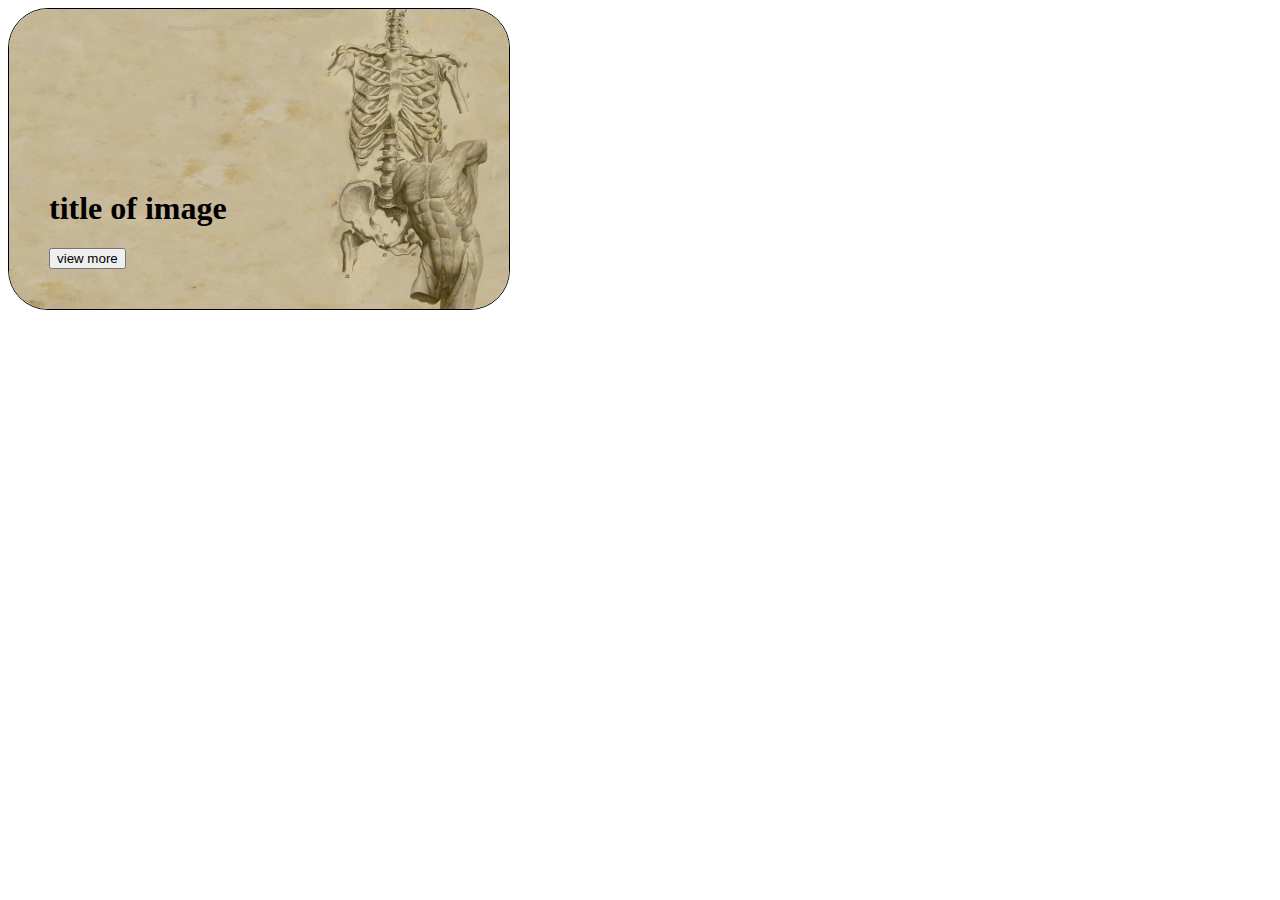
<file: card.html>
<!DOCTYPE html>
<html lang="en">
<head>
    <meta charset="UTF-8">
    <meta name="viewport" content="width=device-width, initial-scale=1.0">
    <title>Document</title>
    <style>
        .card{
            border: 1px black solid;
            width: 500px;
            height: 300px;
            border-radius: 40px;
            overflow: hidden;
            position: relative;
         }
         img {
            width: 500px;
            height: 300px;
         }
         .text{
            position: absolute;
            left: 0px;
            bottom: 0px;
            padding: 40px;
            color: black;

         }
    </style>
</head>
<body>
    <div class="card">
        <div>
            <img src="images\bone-muscle.jpg" alt="C:\Users\lenovo\Desktop\FSW Course\project-1">
        </div>
        <div class="text"> 
            <h1>title of image</h1>
            <button>view more</button>
        </div>

    </div>
    
</body>
</html>
</file>
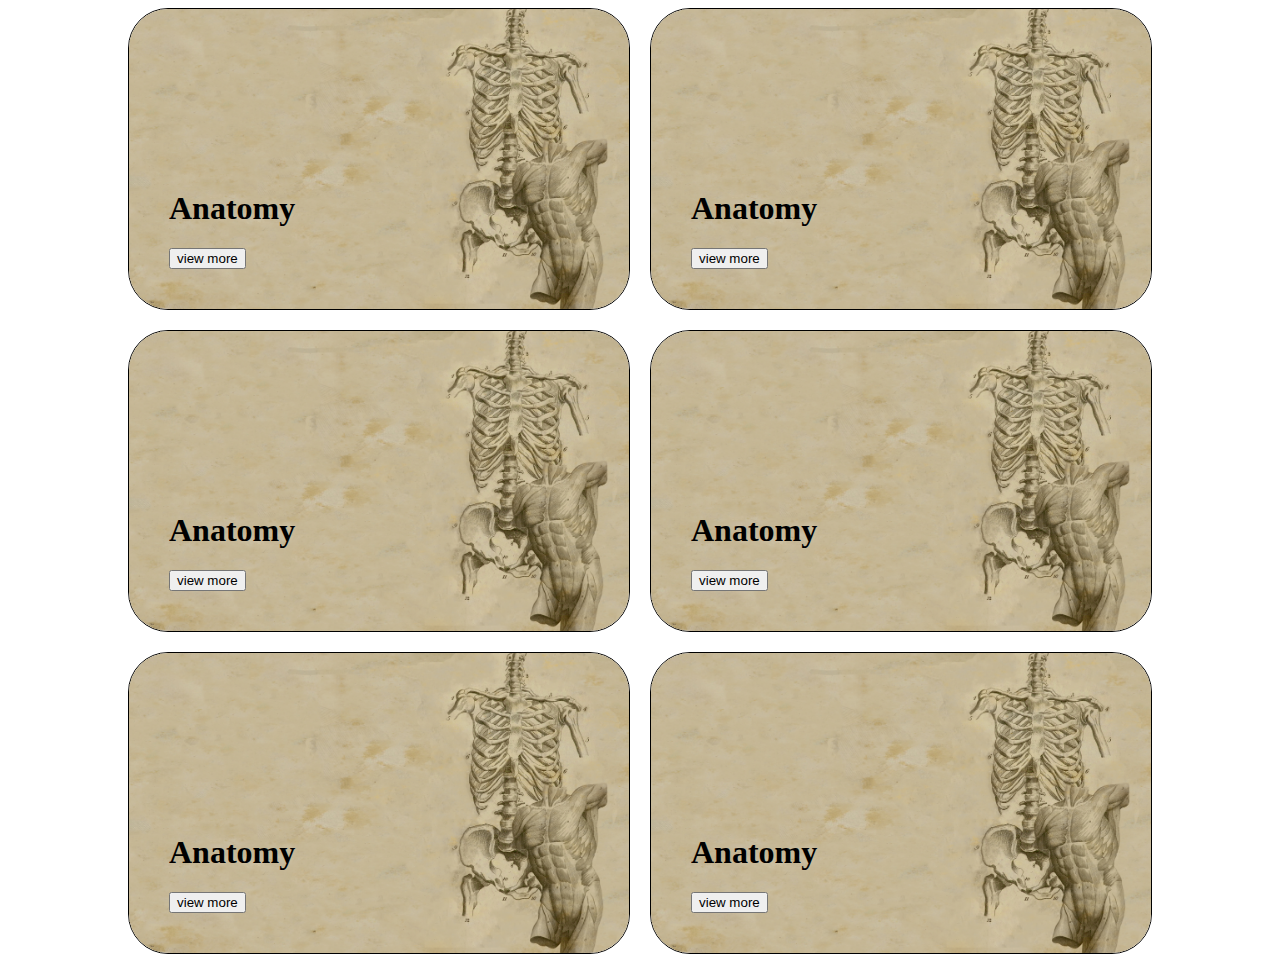
<file: cards grid.html>
<!DOCTYPE html>
<html lang="en">
<head>
    <meta charset="UTF-8">
    <meta name="viewport" content="width=device-width, initial-scale=1.0">
    <title>Document</title>
    <style>
        .card{
            border: 1px black solid;
            width: 500px;
            height: 300px;
            border-radius: 40px;
            overflow: hidden;
            position: relative;
            
         }
         img {
            width: 500px;
            height: 300px;
         }
         .text{
            position: absolute;
            left: 0px;
            bottom: 0px;
            padding: 40px;
            color: black;
         }
         .cardsgrid{
            display: flex;
            flex-wrap: wrap;
            justify-content: center;
            gap: 20px;

         }
         
    </style>
</head>
<body>
    <div class="cardsgrid">
    <div class="card">
        <div>
            <img src="images\bone-muscle.jpg" alt="C:\Users\lenovo\Desktop\FSW Course\project-1">
        </div>
        <div class="text"> 
            <h1>Anatomy</h1>
            <button>view more</button>
        </div>

    </div>
    <div class="card">
        <div>
            <img src="images\bone-muscle.jpg" alt="C:\Users\lenovo\Desktop\FSW Course\project-1">
        </div>
        <div class="text"> 
            <h1>Anatomy</h1>
            <button>view more</button>
        </div>

    </div>
    <div class="card">
        <div>
            <img src="images\bone-muscle.jpg" alt="C:\Users\lenovo\Desktop\FSW Course\project-1">
        </div>
        <div class="text"> 
            <h1>Anatomy</h1>
            <button>view more</button>
        </div>

    </div>
    <div class="card">
        <div>
            <img src="images\bone-muscle.jpg" alt="C:\Users\lenovo\Desktop\FSW Course\project-1">
        </div>
        <div class="text"> 
            <h1>Anatomy</h1>
            <button>view more</button>
        </div>

    </div>
    <div class="card">
        <div>
            <img src="images\bone-muscle.jpg" alt="C:\Users\lenovo\Desktop\FSW Course\project-1">
        </div>
        <div class="text"> 
            <h1>Anatomy</h1>
            <button>view more</button>
        </div>

    </div>
    <div class="card">
        <div>
            <img src="images\bone-muscle.jpg" alt="C:\Users\lenovo\Desktop\FSW Course\project-1">
        </div>
        <div class="text"> 
            <h1>Anatomy</h1>
            <button>view more</button>
        </div>

    </div>
    
</body>
</html>
</file>
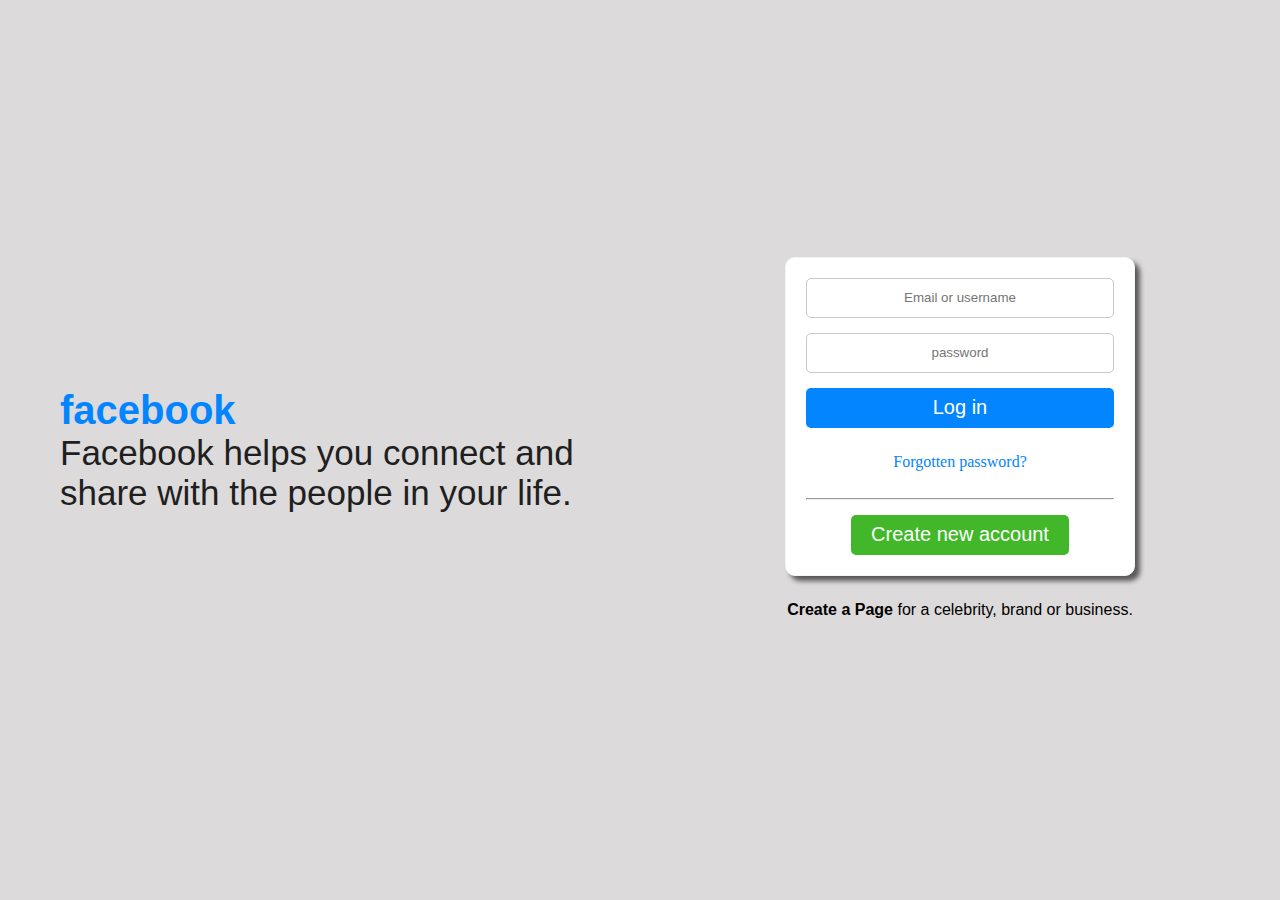
<file: facebooklogin2.html>
<!DOCTYPE html>
<html lang="en">

<head>
    <meta charset="UTF-8">
    <meta name="viewport" content="width=device-width, initial-scale=1.0">
    <title>Facebook</title>
    <link rel="stylesheet" href="style\main.css">
    <link rel="stylesheet" href="style\sec.css">
</head>

<body>
    <section class="first-half">
        <h1>facebook</h1>
        <p>Facebook helps you connect and share with the people in your life.</p>
    </section>
    <section class="sec-half">
        <form>
            <input type="text" placeholder="Email or username">
            <input type="password" name="password" id="" placeholder="password">
            <button>Log in</button>
            <a href=""> Forgotten password?</a>
            <hr>
            <div>
                <button id="signup">
                    Create new account
                </button>
            </div>
        </form>
        <div class="third-half">
          <p><b>Create a Page </b>for a celebrity, brand or business.</p>
        </div>
    </section>
</body>
</html>
</file>
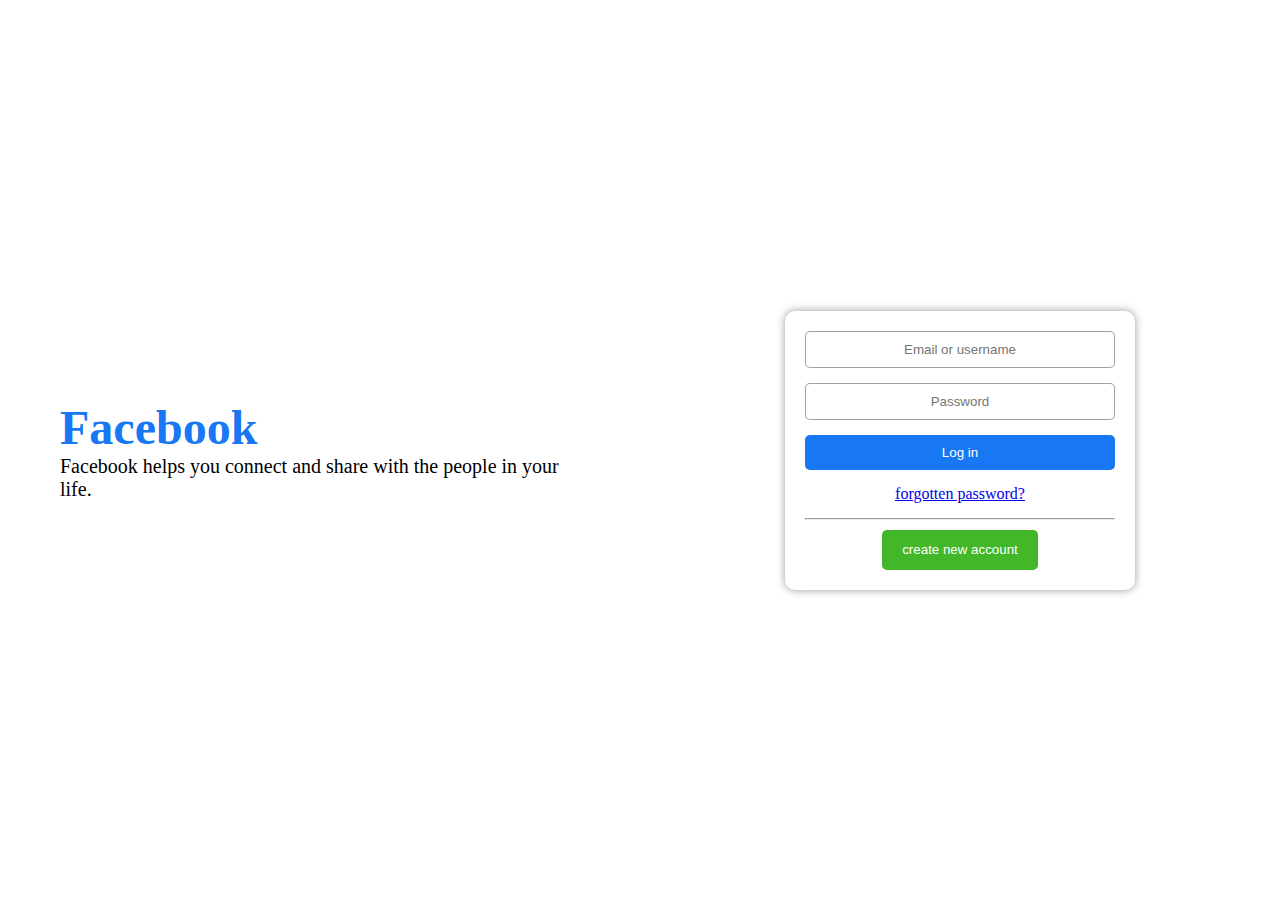
<file: facebooklogin2correction.html>
<!DOCTYPE html>
<html lang="en">
<head>
    <meta charset="UTF-8">
    <meta name="viewport" content="width=device-width, initial-scale=1.0">
    <title>Document</title>
    <style>
        *{
            box-sizing: border-box;
            margin: 0;
            padding: 0;
        }
        body{
            display: flex;
            min-height:100vh;
        }
        section{
            border: 1px;     
            width: 50%;
        }
        .first-half{
            display: flex;
            flex-direction: column;
            justify-content: center;
            padding: 60px;
        }
        .first-half h1{
            font-size: 48px;
            color: #1877f2;
        }
        .first-half p{
            font-size: 20px;
        }
        @media only screen and (max-width: 850px) {
            body{
                flex-direction: column;
                align-items: center;
                gap: 20px;
                height: 100vh;
                justify-content: center;
            }
            section{
                width: unset;
                min-height: unset;
            }
            .first-half{
                width: 350px;
                padding: unset;
            }
            .first-half h1{
                text-align: center;
            }
        }
        @media only screen and (min-width: 270px) and (max-width: 430px){
            .first-half{
                width: 70%;
            }
            .first-half p{
                text-align: center;
            }
            .second-half form{
                min-width: unset;
            }
        }
       

        form {
            margin: auto;
            border: 1px;
            display: flex;
            flex-direction: column;
            gap: 15px;
            box-shadow: 0px 0px 8px rgba(128, 128, 128, 0.801);
            padding: 20px;
            border-radius: 10px;
            min-width: 350px;
        }
        .second-half{
            display: flex;
            justify-content: center;
            align-items: center;
        }
        form > *{
            min-width: 100%;
            text-align: center;
        }
        input{
            padding: 10px;
            border-radius: 5px;
            border: 1px solid rgba(54, 53, 53, 0.459);
        }
        button{
            background-color: #1877f2;
            color: white;
            border: none;
            border-radius: 5px;
            padding: 10px;
        }
        .green-button{
            background-color: #42b72a;
            min-height: 40px;
            padding: 0 20px;
        }
        form div hr{
            margin-bottom: 10px;
        }
    </style>
</head>
<body>
    <section class="first-half">
           <h1>Facebook</h1>
           <p>Facebook helps you connect and share with the people in your life.</p>
    </section>
    <section class="second-half">
        <form>
            <input type="text" placeholder="Email or username" >
            <input type="password" placeholder="Password">
            <button class="">Log in</button>
            <a href="#">forgotten password?</a>
            <div>
                <hr>
                <button class="green-button">create new account</button>
            </div>
        </form>
    </section>
</body>
</html>
</file>
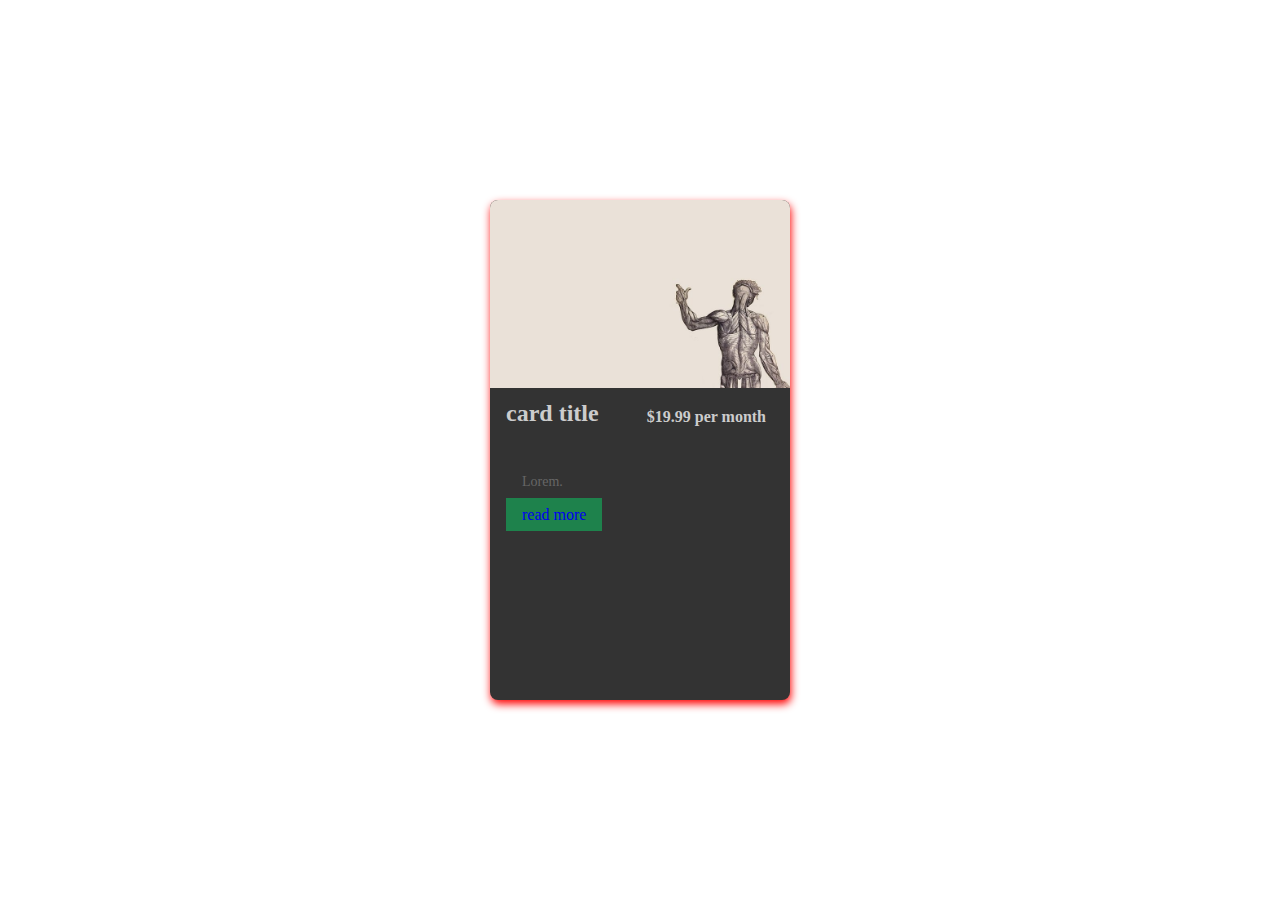
<file: homework 1.html>
<!DOCTYPE html>
<html lang="en">
  <head>
    <meta charset="UTF-8" />
    <meta name="viewport" content="width=device-width, initial-scale=1.0" />
    <title>Document</title>
    <style>
        *{
            box-sizing: border-box;
            margin: 0%;
            padding: 0%;
        }
        body {
            height: 100vh;
            display: flex;
            justify-content: center;
            align-items: center;
        }
        .card {
            width: 300px;
            height: 500px;
            border-radius: 8px;
            overflow: hidden;
            box-shadow: 1px 4px 8px rgba(0, 0, 0, 0.1);
            margin: auto;
        }
        .card__header {
          display: flex;
          justify-content: space-between;
          padding-top: 8px;
          padding-bottom: 8px;
          padding-left: 16px;
          padding-right: 16px;
        }
        .card__image {
          width: 100%;
          height: auto;
          pointer-events: none;
        }
        .card__content {
          padding: 16px;
        }
        c {
          font-size: 18px;
          font-weight: bold;
          margin-bottom: 8px;
          position: relative;
        }
        .card__title::after{
          content: attr(title);
          position: absolute;
          width: 140px;
          opacity: 0;
        }
        .card__title:hover ::after {
          opacity: 1;
        }
        .card__text{
          font-size: 14px;
          color: #666666;
          margin: 16px;
        }
        .card__price{
          font-size: 16px;
          margin: 8px;
          font-weight: bold;
        }
        .card__button{
          text-decoration: none;
          background-color: #4caf50;
          padding: 8px 16px;
          transition: background-color is ease;
        }
        .card__button:hover {
          background-color:#45a049;
        }
        .card--dark {
          background-color: #333333;
          box-shadow: 1px 4px 8px red;
          color: #cccccc;
        }
        .card--dark .card__button {
          background-color: #1e824c;
        }
        .card--dark .card__button:hover {
          background-color: #1a6c3d;
        }
    </style> 
   
  </head>
  <body>
    <div class="card card--dark">
        <img class="card__image" src="images\anatomyy.jpg" alt="image" class="card__image" />
        <span class="card__header">
          <h2 class="card__title" title="Lorem ipsum tittle">card title </h2>
          <p class="card__price">$19.99 per month </p>
        </span>
        <div class="card__content">
          <p class="card__text">Lorem.</p>
            <a href="#" class="card__button">read more</a>
        </div>
    </div>
  </body>
</html>
</file>
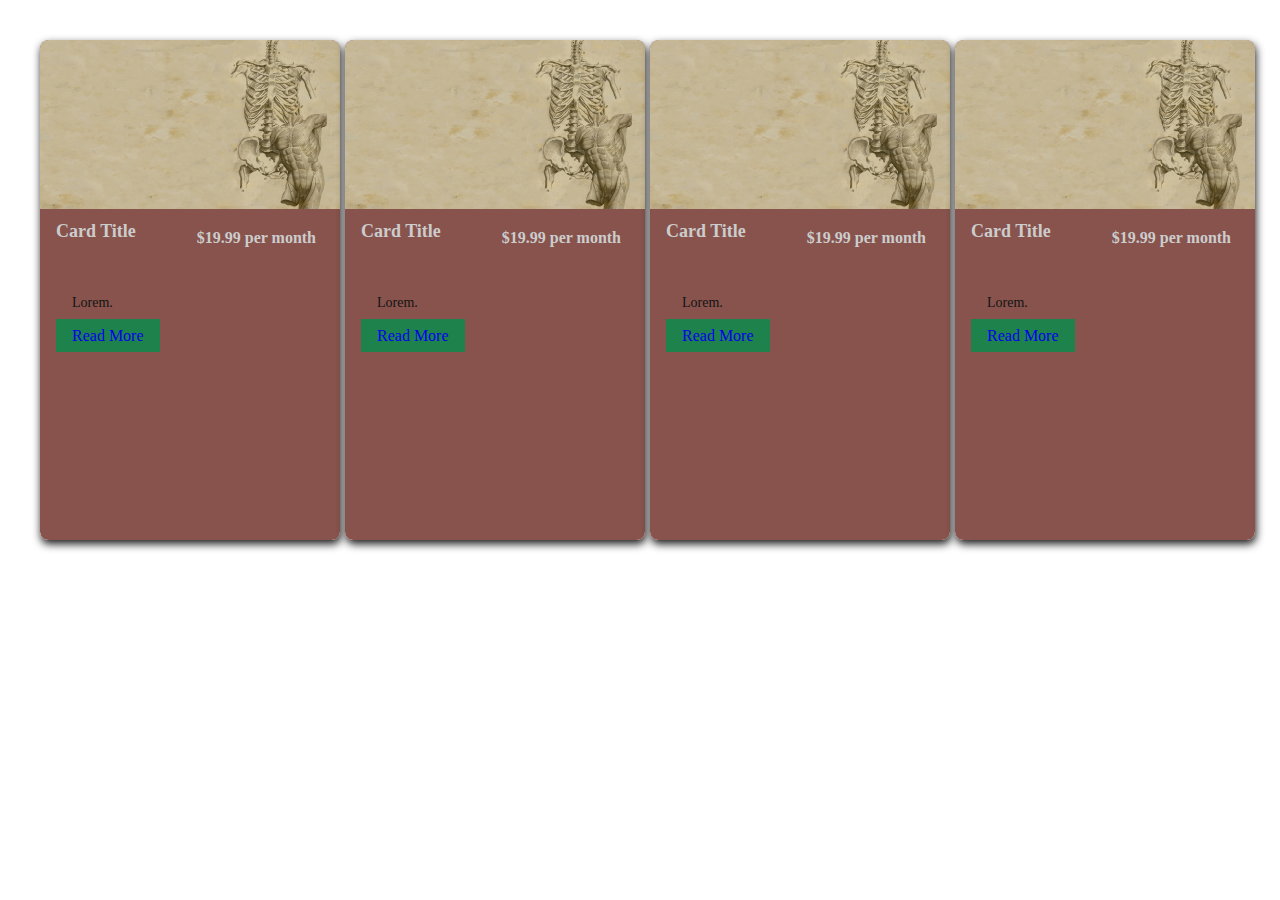
<file: homework2.html>
<!DOCTYPE html>
<html lang="en">
  <head>
    <meta charset="UTF-8" />
    <meta name="viewport" content="width=device-width, initial-scale=1.0" />
    <title>Document</title>
    <style>
        *{
            box-sizing: border-box;
            margin: 0%;
            padding: 0%;
        }
        body {
            padding: 40px;
        }
        .card {
            width: 300px;
            height: 500px;
            border-radius: 8px;
            overflow: hidden;
            box-shadow: 1px 4px 8px rgba(0, 0, 0, 0.897);
            margin: auto;
        }
        .card__header {
          display: flex;
          justify-content: space-between;
          padding-top: 8px;
          padding-bottom: 8px;
          padding-left: 16px;
          padding-right: 16px;
        }
        .card__image {
          width: 100%;
          height: auto;
          pointer-events: none;
        }
        .card__content {
          padding: 16px;
        }
        .card__title {
          font-size: 18px;
          font-weight: bold;
          margin-bottom: 8px;
          position: relative;
        }
        .card__title::after{
          content: attr(title);
          position: absolute;
          width: 140px;
          opacity: 0;
        }
        .card__title:hover ::after {
          opacity: 1;
        }
        .card__text{
          font-size: 14px;
          color: #141414;
          margin: 16px;
        }
        .card__price{
          font-size: 16px;
          margin: 8px;
          font-weight: bold;
        }
        .card__button{
          text-decoration: none;
          background-color: #4caf50;
          padding: 8px 16px;
          transition: background-color is ease;
        }
        .card__button:hover {
          background-color:#45a049;
        }
        .card--dark {
          background-color: #844e47f8;
          box-shadow: 1px 4px 8px red;
          color: #cccccc;
        }
        .card--dark .card__button {
          background-color: #1e824c;
        }
        .card--dark .card__button:hover {
          background-color: #1a6c3d;
        }
    </style>
    <style>
      @media screen and (max-width: 390px) {
          .card {
            max-width: 150px;
          }
          #card-grid{
            grid-template-columns: repeat(auto-fit, minmax(50px, 1fr));
          }
        }
    </style>
    <style>
        #cards-grid{
            display: grid;
            grid-template-columns: repeat(auto-fit, minmax(280px, 1fr));
            grid-gap: 20px;
            
        }
    </style>
  </head>
  <body>
    <div id="cards-grid">
        <div class="card">
          <div class="card">
            <div class="card card--dark">
              <img src="images\bone-muscle.jpg" alt="Image" class="card__image" />
              <span class="card__header">
                <h2 class="card__title" title="Lorem ipsum title">Card Title</h2>
                <p class="card__price">$19.99 per month</p>
              </span>
              <div class="card__content">
                <p class="card__text">Lorem.</p>
                <a href="#" class="card__button">Read More</a>
              </div>
            </div>
          </div>
        </div>
        <div class="card">
          <div class="card card--dark">
            <img src="images\bone-muscle.jpg" alt="Image" class="card__image" />
            <span class="card__header">
              <h2 class="card__title" title="Lorem ipsum title">Card Title</h2>
              <p class="card__price">$19.99 per month</p>
            </span>
            <div class="card__content">
              <p class="card__text">Lorem.</p>
              <a href="#" class="card__button">Read More</a>
            </div>
          </div>
        </div>
        <div class="card">
          <div class="card">
            <div class="card card--dark">
              <img src="images\bone-muscle.jpg" alt="Image" class="card__image" />
              <span class="card__header">
                <h2 class="card__title" title="Lorem ipsum title">Card Title</h2>
                <p class="card__price">$19.99 per month</p>
              </span>
              <div class="card__content">
                <p class="card__text">Lorem.</p>
                <a href="#" class="card__button">Read More</a>
              </div>
            </div>
          </div>
        </div>
        <div class="card">
          <div class="card">
            <div class="card card--dark">
              <img src="images\bone-muscle.jpg" alt="Image" class="card__image" />
              <span class="card__header">
                <h2 class="card__title" title="Lorem ipsum title">Card Title</h2>
                <p class="card__price">$19.99 per month</p>
              </span>
              <div class="card__content">
                <p class="card__text">Lorem.</p>
                <a href="#" class="card__button">Read More</a>
              </div>
            </div>
          </div>
        </div>
    </div>

    <!-- session final -->
    <!-- Task: add a script with the logic to populate element corresponding to selector '#cards-grid' with 20 cards -->
    <!-- Hint: you can use chatGPT if you don't know JavaScript yet
      - get a reference of the container element '#cards-grid'
      - run a loop for N times, N being the number of cards in this case, equal to 20
      - in each iteration create a card, and append it to the container element
      - a card should have the following structure: <div class="card"> <img /> <div> <h2 title="...">...</h2> <p>$...</p> <p>Description goes here...</p> <a>Read More</a> </div> </div>
      - remeber to follow BEM convention when giving each element it's class
    -->
    <script>
    let cardsGrid = document.querySelector ('#cards-grid');
    for (let i = 1; i <= 20; i++) {
      let card = document.createElement('.card');
      card.className = 'card';
      card.innerHTML = '<h2>Card ' + i + '</h2><p>Some content for card ' + i + '</p>' + i + '  <img class= card__image  src="images\bone-muscle.jpg" alt="Image" class="card__image" /> ';
      cardsGrid.appendChild(card);
    }
    let numberOfCards = 20;
    for (let i = 1; i <= 20; i++) {
      
    }
    </script>
    <script>
       
        function alertHello (){
            alert('hello')
            console.log('user clicked the first card')
        }
        let card = document.querySelector('.card')
        card.addEventListener('click', alertHello)
       
    </script>
  </body>
</html>
</file>
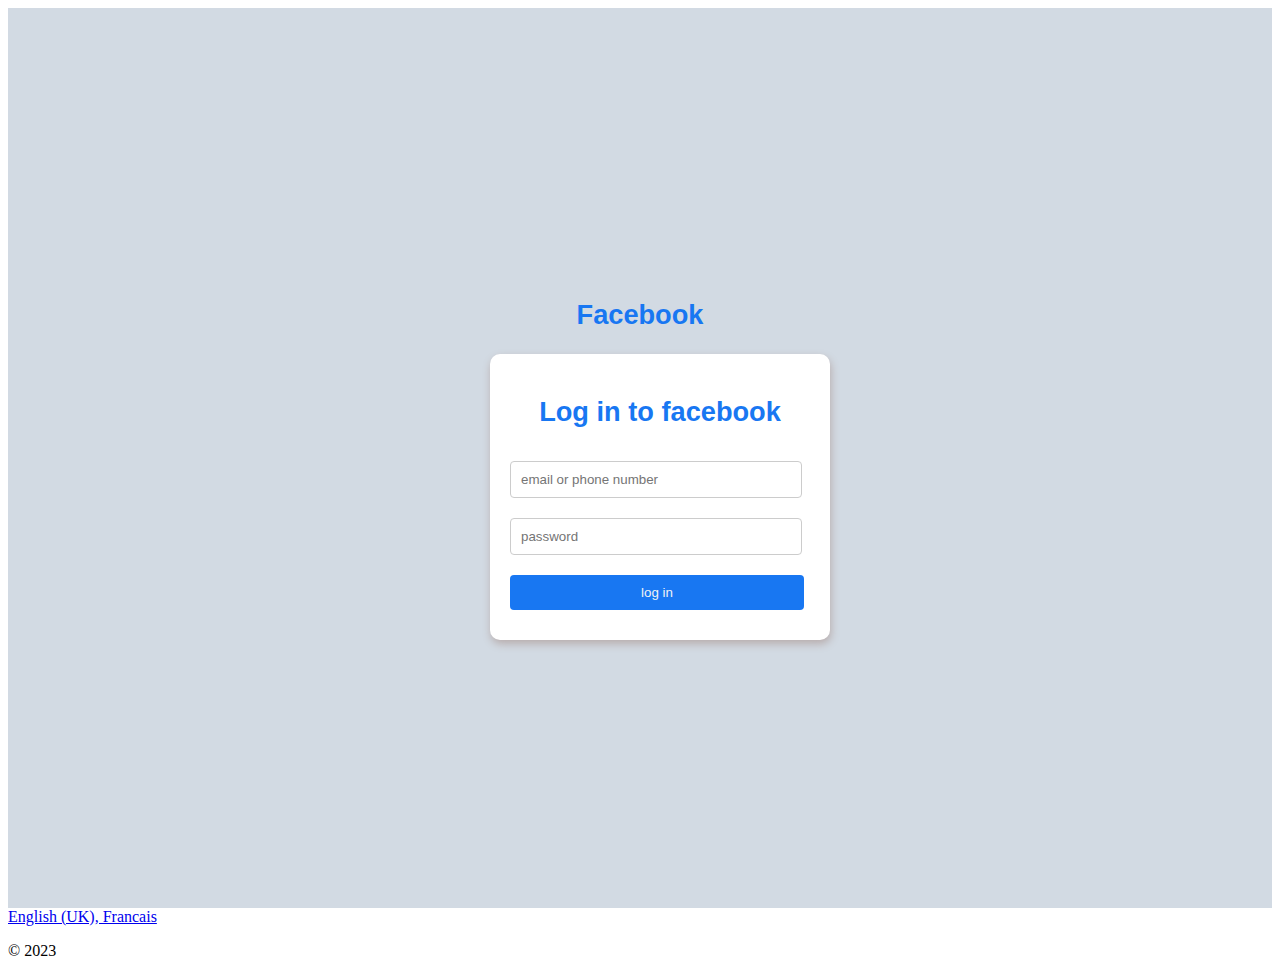
<file: session6.html>
<!DOCTYPE html>
<html lang="en">
<head>
  <meta charset="UTF-8">
  <meta name="viewport" content="width=device-width, initial-scale=1.0">
  <title>facebook login</title>
  <style>
    main{
      display: flex;
      align-items: center;
      justify-content: center;
      height: 100vh;
      margin: 6;
      font-family: 'Franklin Gothic Medium', 'Arial Narrow', Arial, sans-serif;
      background-color: #d2dae3;
    }
    .container {
      width: 300px;
    }
    .login-card {
      padding: 20px;
      background-color: #fff;
      width: 100%;
      box-shadow: 1px 4px 8px rgb(184, 173, 173);
      border-radius: 10px;
    }
    h2{
      text-align: center;
      color: #1877f2;
      font-size: 170%;
    }
    input {
      width: 90%;
      padding: 10px;
      margin: 10px 0;
      border: 1px solid #ccc;
      border-radius: 4px;
    }
    button {
      width: 98%;
      padding: 10px;
      margin: 10px 0;
      border: none;
      border-radius: 4px;
      background-color: #1877f2;
      color: #f0f2f5;
     }
     button:hover {
      background-color: #115d8c;
     }
     a {
      text-align: center;
     }
     footer {
      background-color: #fff;
     
     }
  </style>
</head>
<body>
<main>
  <div class="container">
    <h2>Facebook</h2>
    <form class="login-card">
      <h2>Log in to facebook</h2>
      <input type="text" placeholder="email or phone number">
      <input type="text" placeholder="password">
      <button type="submit">log in</button>
    </form>
  </div>
</main>
<footer>
  <div class="language-wages">
    <a href="#">English (UK), Francais</a>
    <p>&copy; 2023</p>
  </div>

</footer>
</body>
</html>
</file>
